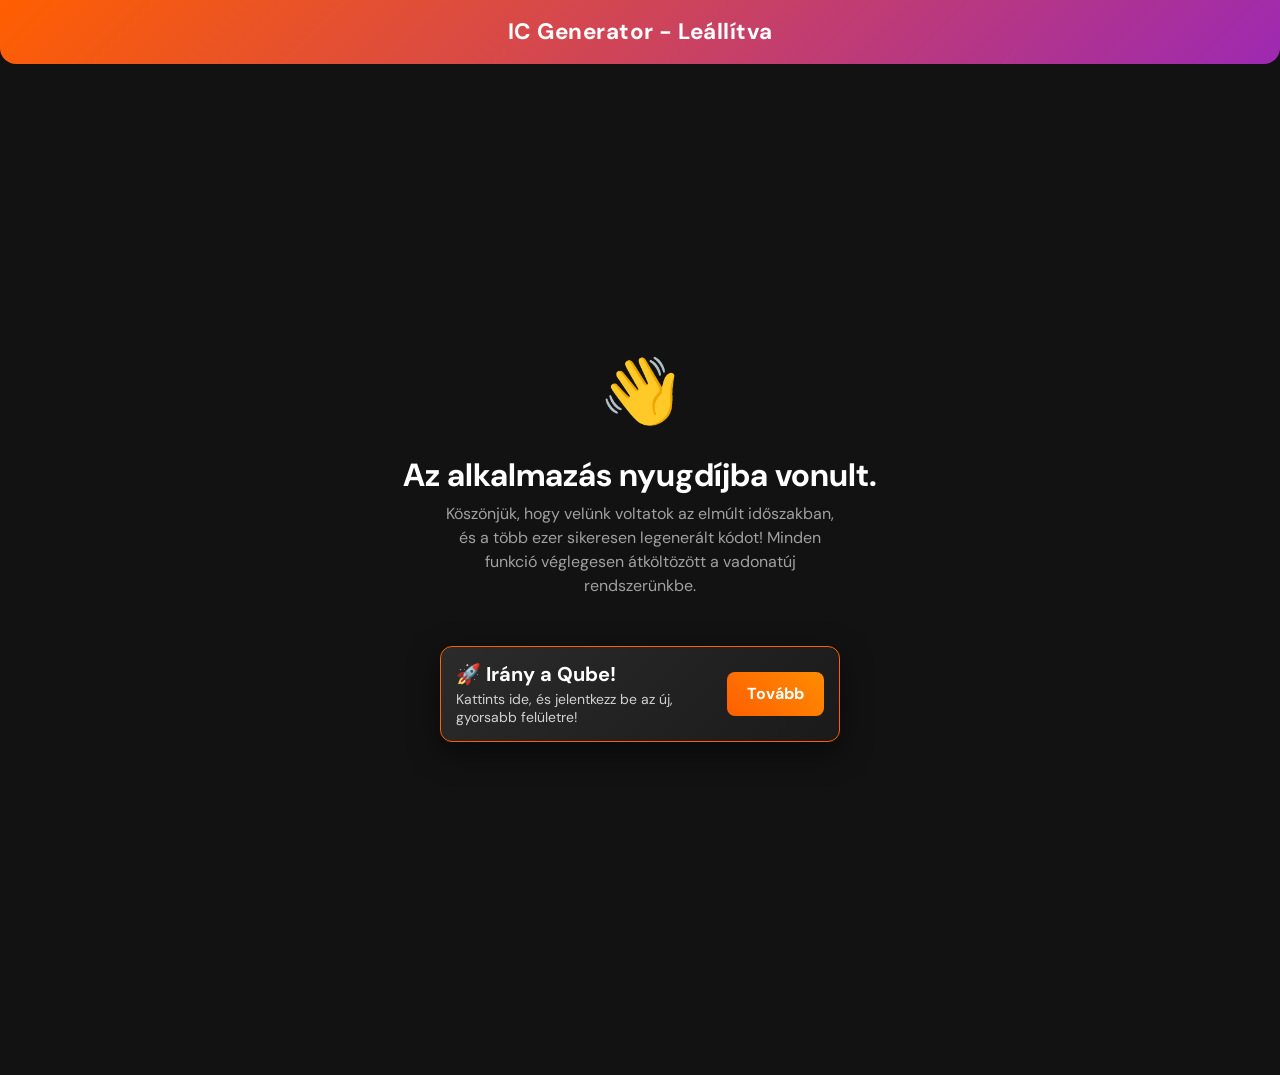
<file: index.html>
<!DOCTYPE html>
<html lang="hu">
<head>
    <meta charset="UTF-8">
    <meta name="viewport" content="width=device-width, initial-scale=1.0, maximum-scale=1.0, user-scalable=no">
    <title>Műszak App - Leállítva</title>
    <link rel="manifest" href="manifest.json">
    <meta name="theme-color" content="#ff5f00">
    <meta name="apple-mobile-web-app-capable" content="yes">
    <link rel="apple-touch-icon" href="/ic-generator/icon-192.png">
    <link rel="icon" type="image/png" sizes="512x512" href="/icon-512.png">
    
    <link href="https://fonts.googleapis.com/css2?family=DM+Sans:wght@400;500;700&display=swap" rel="stylesheet">
    <link href="https://cdn.jsdelivr.net/npm/bootstrap@5.3.0/dist/css/bootstrap.min.css" rel="stylesheet">
    <link rel="stylesheet" href="style.css">

    <!-- AGRESSZÍV PWA GYORSÍTÓTÁR TÖRLÉS (Hogy mindenkinél automatikusan frissüljön) -->
    <script>
        if ('serviceWorker' in navigator) {
            navigator.serviceWorker.getRegistrations().then(function(registrations) {
                for(let registration of registrations) {
                    registration.unregister(); // Kilövi a régi offline módot
                }
            });
        }
    </script>
</head>
<body class="dark-mode" style="background-color: #121212 !important;">

    <nav class="navbar fixed-top">
        <div class="container-fluid d-flex justify-content-center align-items-center">
            <div class="navbar-title text-white fw-bold">IC Generator - Leállítva</div>
        </div>
    </nav>

    <!-- KÖZÉPRE IGAZÍTOTT VÉGLEGES BÚCSÚ KÉPERNYŐ -->
    <main class="container d-flex flex-column justify-content-center align-items-center text-center" style="min-height: 100vh; padding-top: 60px; padding-bottom: 20px;">
        
        <span class="d-block mb-3" style="font-size: 4rem;">👋</span>
        <h2 class="fw-bold mb-2 text-white">Az alkalmazás nyugdíjba vonult.</h2>
        <p class="text-muted mb-5" style="max-width: 400px; font-size: 1rem; line-height: 1.5;">
            Köszönjük, hogy velünk voltatok az elmúlt időszakban, és a több ezer sikeresen legenerált kódot! Minden funkció véglegesen átköltözött a vadonatúj rendszerünkbe.
        </p>

        <!-- === ÚJ QUBE VERZIÓ ÉRTESÍTŐ (A KÖZÉPPONTBAN) === -->
        <div class="qube-alert-card w-100 mb-4" style="max-width: 400px; box-shadow: 0 10px 30px rgba(0,0,0,0.5);">
            <div class="text-start">
                <h5 class="fw-bold mb-1" style="color: #ff5f00;">🚀 Irány a Qube!</h5>
                <p class="small mb-0" style="color: #d1d1d1; line-height: 1.3;">Kattints ide, és jelentkezz be az új, gyorsabb felületre!</p>
            </div>
            <a href="https://wfwdev.github.io/qube" class="btn-pulse-qube">Tovább</a>
        </div>
        <!-- === ÉRTESÍTŐ VÉGE === -->

    </main>

    <!-- Nincs több app.js hivatkozás, így a kód teljesen halott, lehetetlen feltörni vagy generálni vele. -->

</body>
</html>
</file>
<file: style.css>
/* ==========================================================================
   CSS Változók & Sötét Mód Támogatás
   ========================================================================== */
:root {
    --bg: #f8fafc;
    --sur: #ffffff;
    --sur2: #f1f5f9;
    --bord: #e2e8f0;
    --tx: #0f172a;
    --tx2: #64748b;
    --brand-grad: linear-gradient(135deg, #ff5f00, #9d29b2);
}

body.dark-mode {
    --bg: #383838;
    --sur: #1e1e1e;
    --sur2: #2d2d2d;
    --bord: #3d3d3d;
    --tx: #ffffff;
    --tx2: #a0a0a0;
}

body { 
    font-family: 'DM Sans', sans-serif; 
    background: var(--bg); 
    color: var(--tx); 
    padding: 85px 0 90px 0; /* A 85px felső padding tolja le a tartalmat a fix navbar alól */
    transition: background-color 0.3s, color 0.3s;
}

.navbar { 
    background: var(--brand-grad) !important; 
    padding: 15px 10px;
    border-radius: 0 0 16px 16px; 
    box-shadow: none; 
    z-index: 1050; /* Biztosítja, hogy mindig legfelül maradjon */
}

.navbar-title { 
    font-weight: 700; 
    font-size: 1.4rem; /* Nagyobb lett a betűméret! */
    color: #fff; 
    letter-spacing: 0.5px;
}

.nav-btn {
    background: rgba(255, 255, 255, 0.2);
    border: none;
    border-radius: 50%;
    width: 40px;
    height: 40px;
    display: flex;
    align-items: center;
    justify-content: center;
    text-decoration: none;
    color: #fff;
    font-size: 1.2rem;
    transition: background 0.2s;
}
.nav-btn:hover { background: rgba(255, 255, 255, 0.3); color: #fff; }

/* ==========================================================================
   Minimal Kártyák & Formok
   ========================================================================== */
.minimal-card { 
    background: var(--sur); 
    border-radius: 16px; 
    padding: 24px; 
    border: 1px solid var(--bord);
    margin-bottom: 20px;
    transition: background-color 0.3s, border-color 0.3s;
}

.form-label { font-size: 0.8rem; font-weight: 700; color: var(--tx2); text-transform: uppercase; letter-spacing: 1px; }
.form-control, .form-select { 
    background-color: var(--sur2); 
    border: 1px solid var(--bord); 
    color: var(--tx); 
    border-radius: 12px;
    padding: 12px 16px;
}
.form-control:focus, .form-select:focus { 
    background-color: var(--sur); 
    border-color: #9d29b2; 
    box-shadow: none; 
    color: var(--tx);
}

/* Gombok */
.btn-primary { background: var(--brand-grad); border: 0; border-radius: 12px; padding: 14px; font-weight: 700; }
.btn-light { background: var(--sur2); border: 1px solid var(--bord); color: var(--tx); border-radius: 12px; }
.btn-outline { background: transparent; border: 1.5px dashed var(--bord); color: var(--tx); border-radius: 12px; padding: 12px; font-weight: 600; }

.pill-nav { display: flex; background: var(--sur2); border-radius: 12px; padding: 5px; margin-bottom: 24px; border: 1px solid var(--bord); }
.pill-nav button { flex: 1; border: 0; padding: 10px; border-radius: 8px; font-weight: 600; color: var(--tx2); background: 0; transition: .2s; }
.pill-nav button.active { background: var(--sur); color: var(--tx); box-shadow: 0 2px 4px rgba(0,0,0,0.05); }

/* ==========================================================================
   Generátor Eredmény & Listák & Infó
   ========================================================================== */
.qr-container { display: flex; flex-direction: column; gap: 15px; margin-top: 20px; }
.qr-item { text-align: center; padding: 20px; background: var(--sur2); border-radius: 12px; }
.qr-item canvas, .qr-item img { margin: 0 auto; max-width: 160px; }
.qr-label { font-family: monospace; font-size: 0.85rem; color: var(--tx); margin-top: 15px; }

.list-group-item { background: transparent; border-color: var(--bord); color: var(--tx); padding: 16px 0; }
.badge { padding: 6px 10px; font-weight: 700; border-radius: 6px !important; }
.bg-primary { background: #9d29b2 !important; }

.info-block { padding-bottom: 15px; margin-bottom: 15px; border-bottom: 1px solid var(--bord); }
.info-block h6 { font-weight: 700; color: var(--tx); }
.info-block p { font-size: 0.9rem; color: var(--tx2); margin: 0; line-height: 1.5; }
.info-block.highlight { background: rgba(157, 41, 178, 0.05); padding: 15px; border-radius: 12px; border: none; }

/* ==========================================================================
   Alsó Navigáció & Modálok
   ========================================================================== */
.bottom-nav { position: fixed; bottom: 0; left: 0; right: 0; background: var(--sur); border-top: 1px solid var(--bord); display: flex; height: 75px; z-index: 1000; transition: background-color 0.3s; }
.bottom-nav button { flex: 1; border: 0; background: 0; font-size: .7rem; font-weight: 700; color: var(--tx2); display: flex; flex-direction: column; align-items: center; justify-content: center; }
.bottom-nav button.active { color: #ff5f00; }
.nav-ico { font-size: 1.4rem; margin-bottom: 4px; filter: grayscale(1); opacity: 0.6; }
.bottom-nav button.active .nav-ico { filter: grayscale(0); opacity: 1; }

.overlay { display: none; position: fixed; inset: 0; background: rgba(0,0,0,.6); z-index: 2000; align-items: flex-end; }
.overlay.open { display: flex; }
.modal-custom { background: var(--sur); color: var(--tx); border-radius: 24px 24px 0 0; padding: 30px 24px; width: 100%; animation: slideUp .3s; }
@keyframes slideUp { from { transform: translateY(100%); } }
.toast-container { position: fixed; bottom: 85px; left: 50%; transform: translateX(-50%); z-index: 2000; }
.hidden { display: none !important; }

/* ==========================================================================
   Teljes Képernyős QR Nézet
   ========================================================================== */
.qr-fullscreen {
    position: fixed;
    inset: 0;
    z-index: 3000;
    background: var(--bg);
    display: flex;
    flex-direction: column;
}

.qr-scroll-area {
    flex-grow: 1;
    overflow-y: auto;
    padding: 24px;
    display: flex;
    flex-direction: column;
    align-items: center;
    gap: 24px;
}

.qr-large-box {
    background: #ffffff !important; /* Szkenner miatt SÖTÉT MÓDBAN is FEHÉR marad! */
    padding: 30px;
    border-radius: 20px;
    width: 100%;
    max-width: 400px;
    text-align: center;
    box-shadow: 0 8px 20px rgba(0,0,0,0.1);
}

.qr-large-box canvas, .qr-large-box img {
    width: 100% !important;
    height: auto !important;
    margin: 0 auto;
}

.qr-footer {
    padding: 20px;
    background: var(--sur);
    border-top: 1px solid var(--bord);
    padding-bottom: calc(20px + env(safe-area-inset-bottom));
}
/* ==========================================================================
   SÖTÉT MÓD SZÖVEG OLVASHATÓSÁG JAVÍTÁS (Bootstrap felülírások)
   ========================================================================== */
body.dark-mode .text-dark { 
    color: #ffffff !important; 
}

body.dark-mode .text-muted { 
    color: #a0a0a0 !important; 
}

body.dark-mode .form-control, 
body.dark-mode .form-select {
    color: #ffffff !important;
    background-color: var(--sur2) !important;
    border-color: var(--bord) !important;
}

body.dark-mode .form-control::placeholder { 
    color: #888888 !important; 
}

body.dark-mode h4, 
body.dark-mode h5, 
body.dark-mode h6 { 
    color: #ffffff !important; 
}

body.dark-mode .list-group-item { 
    color: #ffffff !important; 
}

/* Kiemelés doboz szövege sötétben */
body.dark-mode .info-block.highlight p.text-muted {
    color: #d1d5db !important;
}

body.dark-mode .navbar-title {
    color: #ffffff !important;
}

/* ==========================================================================
   PWA Frissítés Banner
   ========================================================================== */
.update-banner {
    position: fixed;
    bottom: 85px; /* Pont az alsó menü felett jelenik meg */
    left: 50%;
    transform: translateX(-50%);
    background: var(--brand-grad);
    color: white;
    padding: 12px 20px;
    border-radius: 100px;
    display: flex;
    gap: 15px;
    align-items: center;
    box-shadow: 0 10px 25px rgba(0,0,0,0.3);
    z-index: 9999;
    font-weight: 700;
    font-size: 0.9rem;
    animation: slideUp 0.3s cubic-bezier(0.16, 1, 0.3, 1);
    white-space: nowrap;
}

.update-banner button {
    background: white;
    color: #9d29b2;
    border: none;
    border-radius: 50px;
    padding: 6px 14px;
    font-weight: 800;
    cursor: pointer;
    transition: transform 0.2s;
}

.update-banner button:active {
    transform: scale(0.95);
}

/* ==========================================================================
   Hamburger Menü & Oldalsó Profil (ÚJ)
   ========================================================================== */
.hamburger-btn { 
    width: 40px; height: 40px; 
    background: transparent; border: none; 
    display: flex; flex-direction: column; justify-content: center; align-items: center; gap: 6px; 
    z-index: 2100; /* Legfelülre kerüljön */
}
.hamburger-btn span { 
    width: 25px; height: 3px; 
    background: #fff; border-radius: 3px; 
    transition: all 0.3s ease; 
}
.hamburger-btn.open span:nth-child(1) { transform: translateY(9px) rotate(45deg); }
.hamburger-btn.open span:nth-child(2) { opacity: 0; }
.hamburger-btn.open span:nth-child(3) { transform: translateY(-9px) rotate(-45deg); }

.side-menu { 
    position: fixed; top: 0; left: -300px; 
    width: 280px; height: 100vh; 
    background: var(--sur); z-index: 2050; 
    transition: left 0.3s ease; 
    padding: 85px 20px 20px; /* A 85px a navbar miatt kell */
    box-shadow: 2px 0 15px rgba(0,0,0,0.15); 
    display: flex; flex-direction: column;
}
.side-menu.open { left: 0; }

.side-overlay { 
    position: fixed; inset: 0; 
    background: rgba(0,0,0,0.6); 
    z-index: 2040; 
    opacity: 0; visibility: hidden; 
    transition: all 0.3s ease; 
}
.side-overlay.open { opacity: 1; visibility: visible; }

/* === ÚJ QUBE VERZIÓ PULZÁLÓ GOMB ÉS KÁRTYA === */
@keyframes pulse-orange {
    0% { box-shadow: 0 0 0 0 rgba(255, 95, 0, 0.7); }
    70% { box-shadow: 0 0 0 12px rgba(255, 95, 0, 0); }
    100% { box-shadow: 0 0 0 0 rgba(255, 95, 0, 0); }
}

.qube-alert-card {
    background: linear-gradient(135deg, #2b2b2b, #1a1a1a);
    border: 1px solid #ff5f00;
    border-radius: 12px;
    padding: 15px;
    margin-bottom: 25px;
    display: flex;
    justify-content: space-between;
    align-items: center;
    gap: 15px;
}

.btn-pulse-qube {
    animation: pulse-orange 2s infinite;
    background: linear-gradient(45deg, #ff5f00, #ff8c00);
    color: #fff !important;
    font-weight: 700;
    border: none;
    padding: 10px 20px;
    border-radius: 8px;
    text-decoration: none;
    white-space: nowrap;
    transition: transform 0.2s;
}

.btn-pulse-qube:active {
    transform: scale(0.95);
}
</file>
